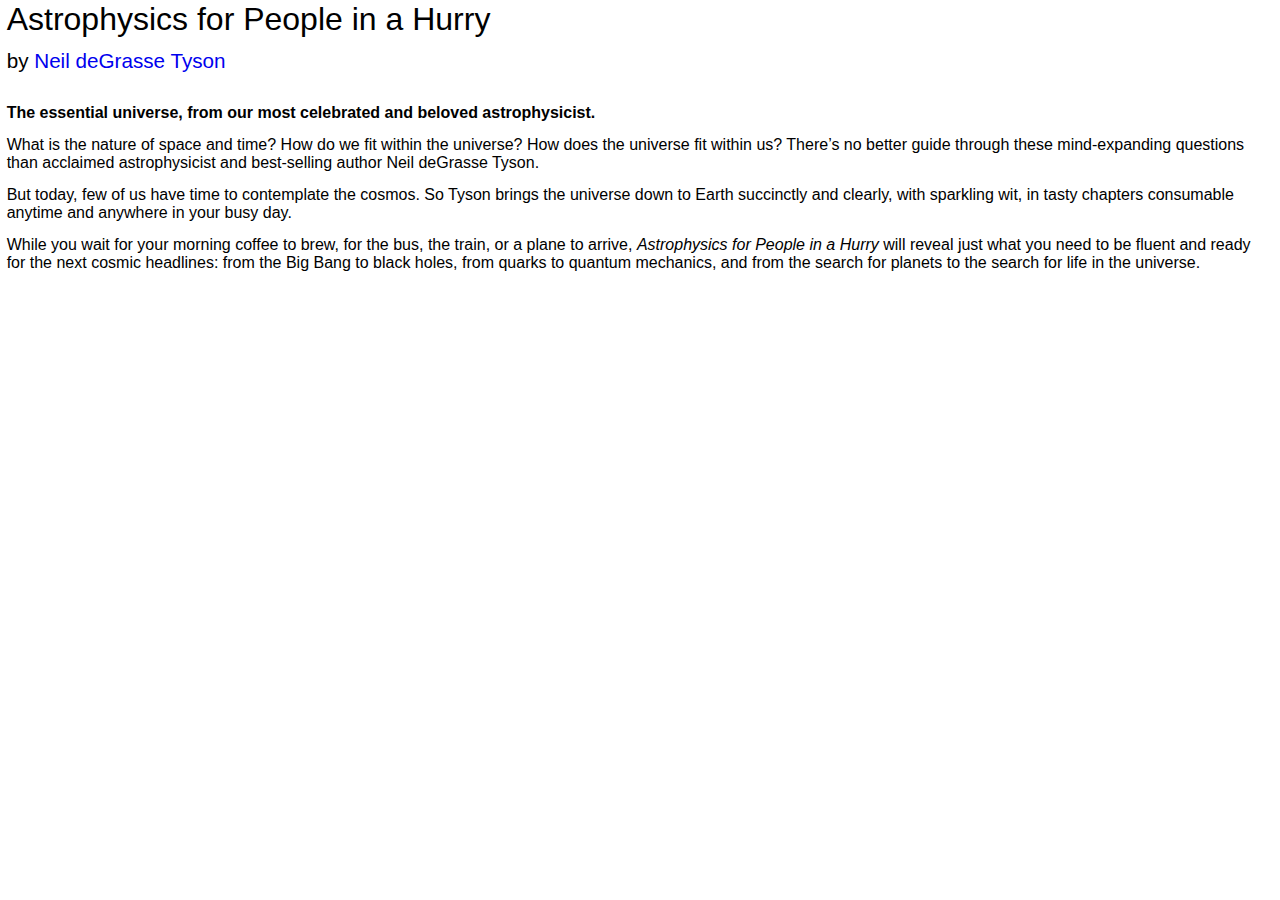
<file: epub/astro/index.html>
<?xml version='1.0' encoding='utf-8'?>
<html xmlns="http://www.w3.org/1999/xhtml" lang="en" xml:lang="en">
  <head>
    <title>Unknown</title>
    <meta http-equiv="Content-Type" content="text/html; charset=utf-8"/>
  <link href="stylesheet.css" rel="stylesheet" type="text/css"/>
<link href="page_styles.css" rel="stylesheet" type="text/css"/>
</head>
  <body class="calibre">
	<p class="block_">Astrophysics for People in a Hurry</p>
	<p class="block_1">by <a href="https://www.amazon.com/Neil-deGrasse-Tyson/e/B00NSCELKC/ref=dp_byline_cont_book_1" class="calibre1">Neil deGrasse Tyson</a></p>
	<p class="block_2"> </p>
	<p class="block_3">The essential universe, from our most celebrated and beloved astrophysicist.</p>
	<p class="block_4">What is the nature of space and time? How do we fit within the universe? How does the universe fit within us? There’s no better guide through these mind-expanding questions than acclaimed astrophysicist and best-selling author Neil deGrasse Tyson.</p>
	<p class="block_4">But today, few of us have time to contemplate the cosmos. So Tyson brings the universe down to Earth succinctly and clearly, with sparkling wit, in tasty chapters consumable anytime and anywhere in your busy day.</p>
	<p class="block_5">While you wait for your morning coffee to brew, for the bus, the train, or a plane to arrive, <i class="calibre2">Astrophysics for People in a Hurry</i> will reveal just what you need to be fluent and ready for the next cosmic headlines: from the Big Bang to black holes, from quarks to quantum mechanics, and from the search for planets to the search for life in the universe.</p>
	<p class="block_6"> </p>
	<p class="block_7"> </p>

</body></html>
</file>
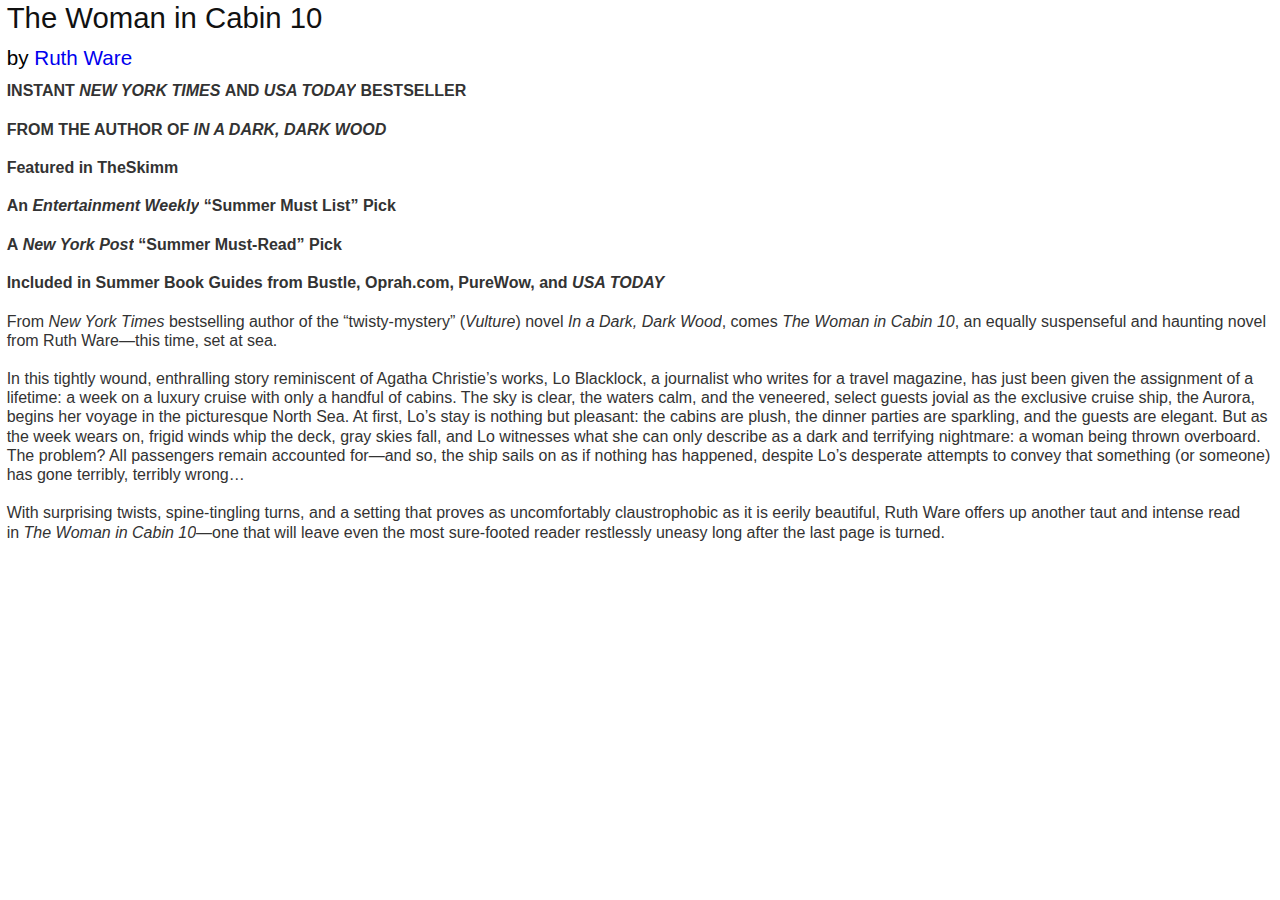
<file: epub/cabin/index.html>
<?xml version='1.0' encoding='utf-8'?>
<html xmlns="http://www.w3.org/1999/xhtml" lang="en" xml:lang="en">
  <head>
    <title>Unknown</title>
    <meta http-equiv="Content-Type" content="text/html; charset=utf-8"/>
  <link href="stylesheet.css" rel="stylesheet" type="text/css"/>
<link href="page_styles.css" rel="stylesheet" type="text/css"/>
</head>
  <body class="calibre">
	<p class="block_">The Woman in Cabin 10</p>
	<p class="block_1">by <a href="https://www.amazon.com/Ruth-Ware/e/B00OA8QDT0/ref=dp_byline_cont_ebooks_1" class="calibre1">Ruth Ware</a></p>
	<p class="block_2"><span class="text_">INSTANT </span><span class="text_1">NEW YORK TIMES </span><span class="text_">AND </span><span class="text_1">USA TODAY</span><span class="text_"> BESTSELLER<br class="calibre2"/><br class="calibre2"/>FROM THE AUTHOR OF </span><span class="text_1">IN A DARK, DARK WOOD</span><span class="text_"><br class="calibre2"/><br class="calibre2"/>Featured in TheSkimm<br class="calibre2"/><br class="calibre2"/>An </span><span class="text_1">Entertainment Weekly</span><span class="text_"> “Summer Must List” Pick<br class="calibre2"/><br class="calibre2"/>A</span><span class="text_1"> New York Post</span><span class="text_"> “Summer Must-Read” Pick<br class="calibre2"/><br class="calibre2"/>Included in Summer Book Guides from Bustle, Oprah.com, PureWow, and</span><span class="text_1"> USA TODAY</span><br class="calibre2"/><br class="calibre2"/><span class="text_2">From </span><span class="text_3">New York Times </span><span class="text_2">bestselling author of the “twisty-mystery” (</span><span class="text_3">Vulture</span><span class="text_2">) novel </span><span class="text_3">In a Dark, Dark Wood</span><span class="text_2">, comes </span><span class="text_3">The Woman in Cabin 10</span><span class="text_2">, an equally suspenseful and haunting novel from Ruth Ware—this time, set at sea.</span><br class="calibre2"/><br class="calibre2"/><span class="text_2">In this tightly wound, enthralling story reminiscent of Agatha Christie’s works, Lo Blacklock, a journalist who writes for a travel magazine, has just been given the assignment of a lifetime: a week on a luxury cruise with only a handful of cabins. The sky is clear, the waters calm, and the veneered, select guests jovial as the exclusive cruise ship, the Aurora, begins her voyage in the picturesque North Sea. At first, Lo’s stay is nothing but pleasant: the cabins are plush, the dinner parties are sparkling, and the guests are elegant. But as the week wears on, frigid winds whip the deck, gray skies fall, and Lo witnesses what she can only describe as a dark and terrifying nightmare: a woman being thrown overboard. The problem? All passengers remain accounted for—and so, the ship sails on as if nothing has happened, despite Lo’s desperate attempts to convey that something (or someone) has gone terribly, terribly wrong…</span><br class="calibre2"/><br class="calibre2"/><span class="text_2">With surprising twists, spine-tingling turns, and a setting that proves as uncomfortably claustrophobic as it is eerily beautiful, Ruth Ware offers up another taut and intense read in</span><span class="text_3"> The Woman in Cabin 10</span><span class="text_2">—one that will leave even the most sure-footed reader restlessly uneasy long after the last page is turned.</span></p>

</body></html>
</file>
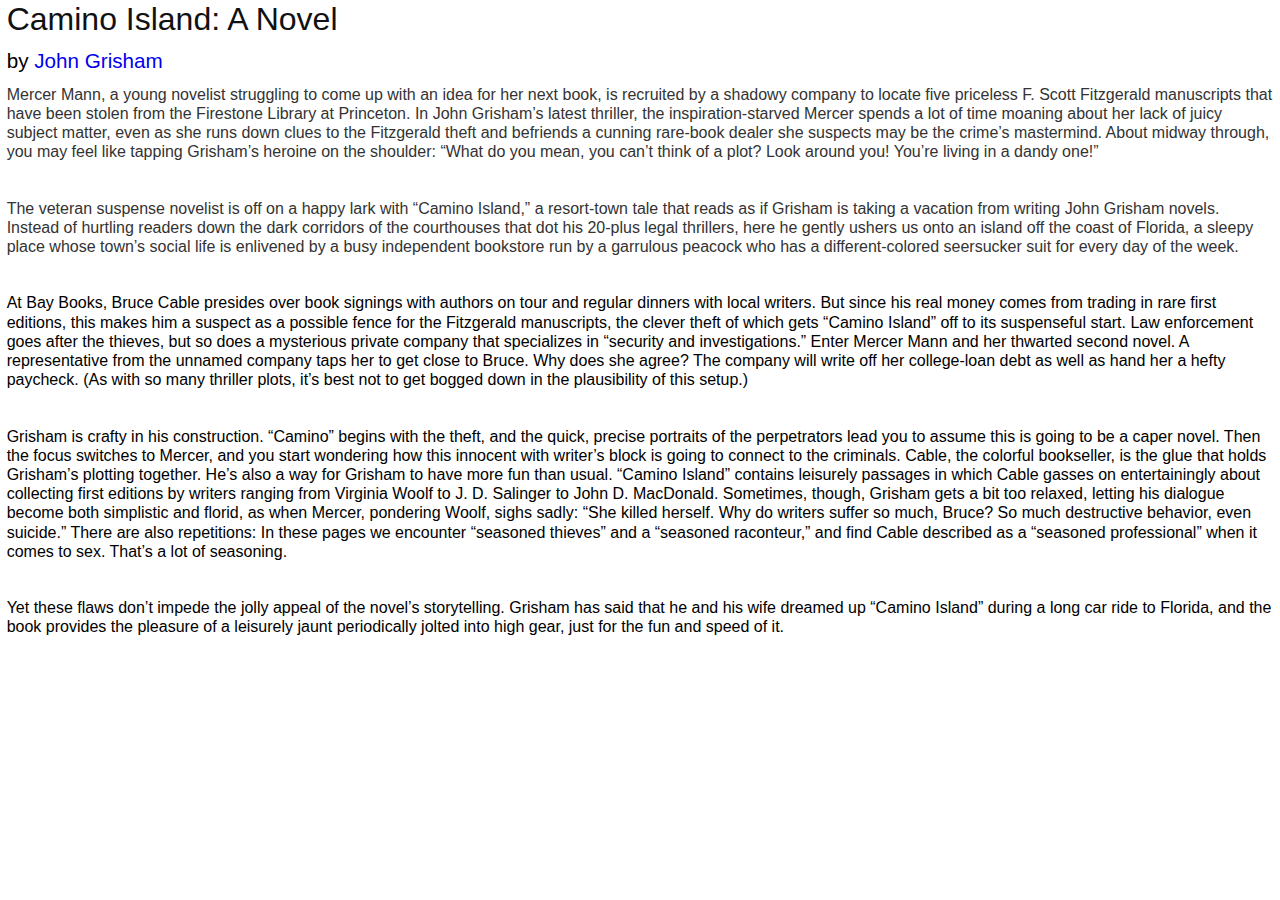
<file: epub/camino/index.html>
<?xml version='1.0' encoding='utf-8'?>
<html xmlns="http://www.w3.org/1999/xhtml" lang="en" xml:lang="en">
  <head>
    <title>Unknown</title>
    <meta http-equiv="Content-Type" content="text/html; charset=utf-8"/>
  <link href="stylesheet.css" rel="stylesheet" type="text/css"/>
<link href="page_styles.css" rel="stylesheet" type="text/css"/>
</head>
  <body class="calibre">
	<p class="block_">Camino Island: A Novel</p>
	<p class="block_1">by <a href="https://www.amazon.com/John-Grisham/e/B000AQ40M8/ref=dp_byline_cont_ebooks_1" class="calibre1">John Grisham</a></p>
	<p class="block_2">Mercer Mann, a young novelist struggling to come up with an idea for her next book, is recruited by a shadowy company to locate five priceless F. Scott Fitzgerald manuscripts that have been stolen from the Firestone Library at Princeton. In John Grisham’s latest thriller, the inspiration-starved Mercer spends a lot of time moaning about her lack of juicy subject matter, even as she runs down clues to the Fitzgerald theft and befriends a cunning rare-book dealer she suspects may be the crime’s mastermind. About midway through, you may feel like tapping Grisham’s heroine on the shoulder: “What do you mean, you can’t think of a plot? Look around you! You’re living in a dandy one!”</p>
	<p class="block_3"> </p>
	<p class="block_2">The veteran suspense novelist is off on a happy lark with “Camino Island,” a resort-town tale that reads as if Grisham is taking a vacation from writing John Grisham novels. Instead of hurtling readers down the dark corridors of the courthouses that dot his 20-plus legal thrillers, here he gently ushers us onto an island off the coast of Florida, a sleepy place whose town’s social life is enlivened by a busy independent bookstore run by a garrulous peacock who has a different-colored seersucker suit for every day of the week.</p>
	<p class="block_4"> </p>
	<p class="block_5">At Bay Books, Bruce Cable presides over book signings with authors on tour and regular dinners with local writers. But since his real money comes from trading in rare first editions, this makes him a suspect as a possible fence for the Fitzgerald manuscripts, the clever theft of which gets “Camino Island” off to its suspenseful start. Law enforcement goes after the thieves, but so does a mysterious private company that specializes in “security and investigations.” Enter Mercer Mann and her thwarted second novel. A representative from the unnamed company taps her to get close to Bruce. Why does she agree? The company will write off her college-loan debt as well as hand her a hefty paycheck. (As with so many thriller plots, it’s best not to get bogged down in the plausibility of this setup.)</p>
	<p class="block_4"> </p>
	<p class="block_5">Grisham is crafty in his construction. “Camino” begins with the theft, and the quick, precise portraits of the perpetrators lead you to assume this is going to be a caper novel. Then the focus switches to Mercer, and you start wondering how this innocent with writer’s block is going to connect to the criminals. Cable, the colorful bookseller, is the glue that holds Grisham’s plotting together. He’s also a way for Grisham to have more fun than usual. “Camino Island” contains leisurely passages in which Cable gasses on entertainingly about collecting first editions by writers ranging from Virginia Woolf to J. D. Salinger to John D. MacDonald. Sometimes, though, Grisham gets a bit too relaxed, letting his dialogue become both simplistic and florid, as when Mercer, pondering Woolf, sighs sadly: “She killed herself. Why do writers suffer so much, Bruce? So much destructive behavior, even suicide.” There are also repetitions: In these pages we encounter “seasoned thieves” and a “seasoned raconteur,” and find Cable described as a “seasoned professional” when it comes to sex. That’s a lot of seasoning.</p>
	<p class="block_4"> </p>
	<p class="block_5">Yet these flaws don’t impede the jolly appeal of the novel’s storytelling. Grisham has said that he and his wife dreamed up “Camino Island” during a long car ride to Florida, and the book provides the pleasure of a leisurely jaunt periodically jolted into high gear, just for the fun and speed of it.</p>
	<p class="block_4"> </p>

</body></html>
</file>
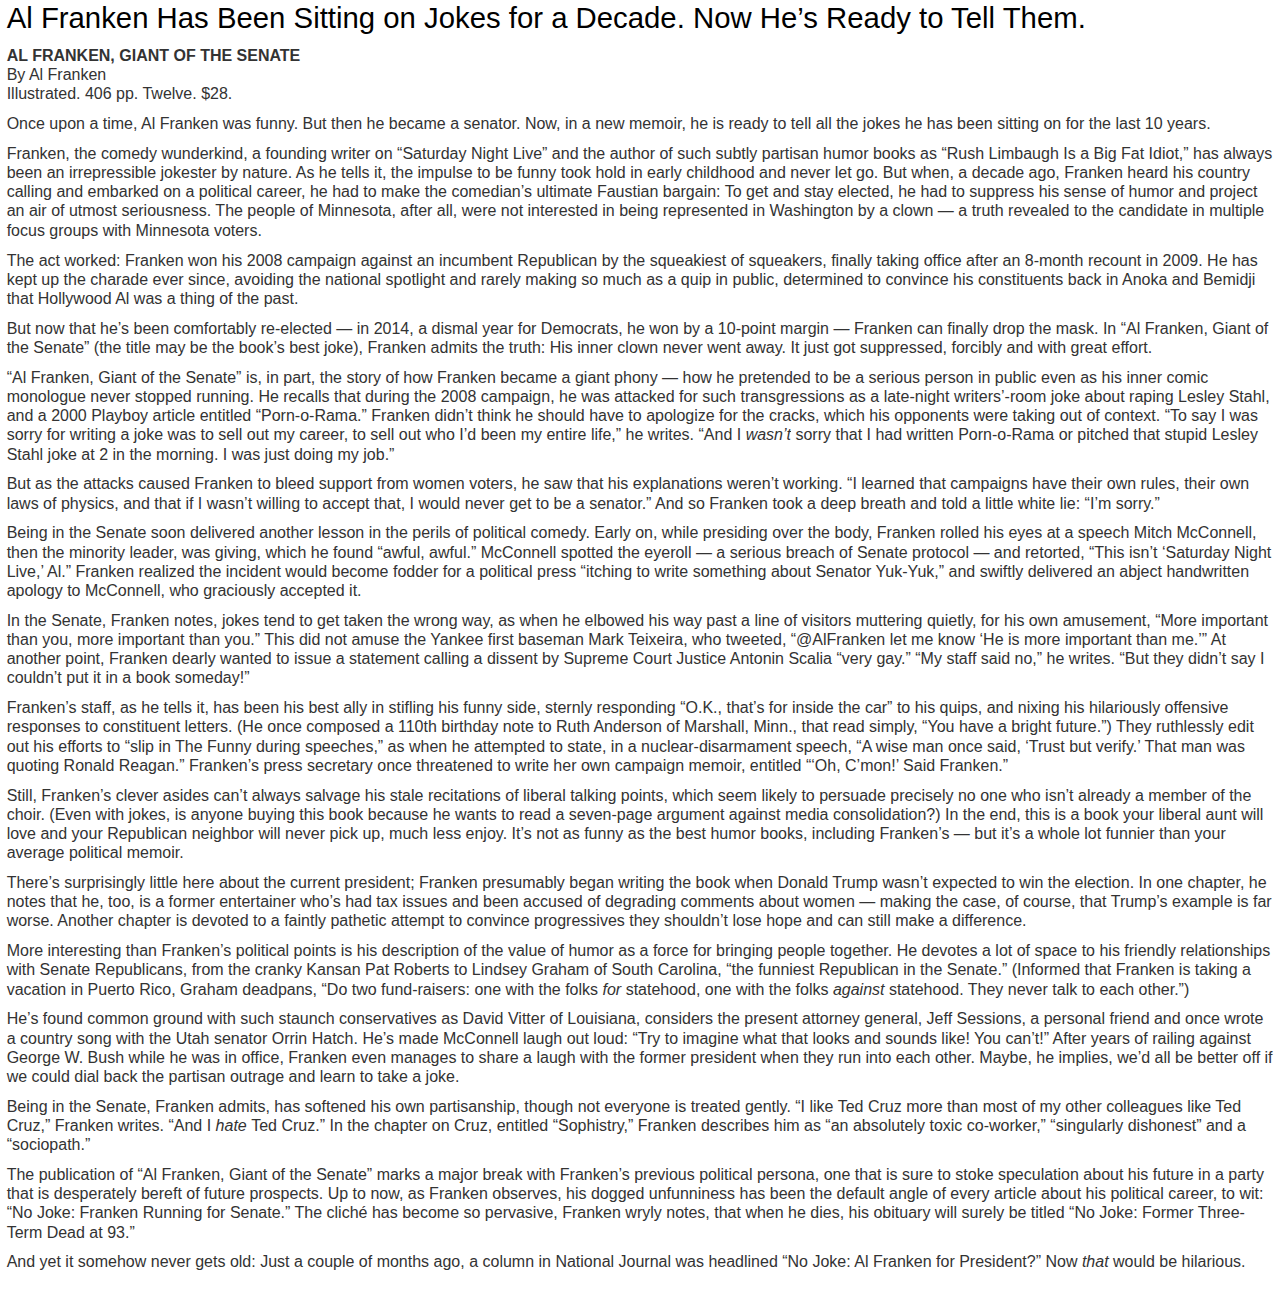
<file: epub/franken/index.html>
<?xml version='1.0' encoding='utf-8'?>
<html xmlns="http://www.w3.org/1999/xhtml" lang="en" xml:lang="en">
  <head>
    <title>Unknown</title>
    <meta http-equiv="Content-Type" content="text/html; charset=utf-8"/>
  <link href="stylesheet.css" rel="stylesheet" type="text/css"/>
<link href="page_styles.css" rel="stylesheet" type="text/css"/>
</head>
  <body class="calibre">
	<p class="block_">Al Franken Has Been Sitting on Jokes for a Decade. Now He’s Ready to Tell Them.</p>
	<p class="block_1"><b class="calibre1">AL FRANKEN, GIANT OF THE SENATE</b> <br class="calibre2"/>By Al Franken <br class="calibre2"/>Illustrated. 406 pp. Twelve. $28.</p>
	<p class="block_1">Once upon a time, Al Franken was funny. But then he became a senator. Now, in a new memoir, he is ready to tell all the jokes he has been sitting on for the last 10 years.</p>
	<p class="block_1">Franken, the comedy wunderkind, a founding writer on “Saturday Night Live” and the author of such subtly partisan humor books as “Rush Limbaugh Is a Big Fat Idiot,” has always been an irrepressible jokester by nature. As he tells it, the impulse to be funny took hold in early childhood and never let go. But when, a decade ago, Franken heard his country calling and embarked on a political career, he had to make the comedian’s ultimate Faustian bargain: To get and stay elected, he had to suppress his sense of humor and project an air of utmost seriousness. The people of Minnesota, after all, were not interested in being represented in Washington by a clown — a truth revealed to the candidate in multiple focus groups with Minnesota voters.</p>
	<p class="block_1">The act worked: Franken won his 2008 campaign against an incumbent Republican by the squeakiest of squeakers, finally taking office after an 8-month recount in 2009. He has kept up the charade ever since, avoiding the national spotlight and rarely making so much as a quip in public, determined to convince his constituents back in Anoka and Bemidji that Hollywood Al was a thing of the past.</p>
	<p class="block_1">But now that he’s been comfortably re-elected — in 2014, a dismal year for Democrats, he won by a 10-point margin — Franken can finally drop the mask. In “Al Franken, Giant of the Senate” (the title may be the book’s best joke), Franken admits the truth: His inner clown never went away. It just got suppressed, forcibly and with great effort.</p>
	<p class="block_2"><span class="text_">“Al Franken, Giant of the Senate” is, in part, the story of how Franken became a giant phony — how he pretended to be a serious person in public even as his inner comic monologue never stopped running. He recalls that during the 2008 campaign, he was attacked for such transgressions as a late-night writers’-room joke about raping Lesley Stahl, and a 2000 Playboy article entitled “Porn-o-Rama.” Franken didn’t think he should have to apologize for the cracks, which his opponents were taking out of context. “To say I was sorry for writing a joke was to sell out my career, to sell out who I’d been my entire life,” he writes. “And I </span><span class="text_1">wasn’t</span><span class="text_"> sorry that I had written Porn-o-Rama or pitched that stupid Lesley Stahl joke at 2 in the morning. I was just doing my job.”</span></p>
	<p class="block_1">But as the attacks caused Franken to bleed support from women voters, he saw that his explanations weren’t working. “I learned that campaigns have their own rules, their own laws of physics, and that if I wasn’t willing to accept that, I would never get to be a senator.” And so Franken took a deep breath and told a little white lie: “I’m sorry.”</p>
	<p class="block_1">Being in the Senate soon delivered another lesson in the perils of political comedy. Early on, while presiding over the body, Franken rolled his eyes at a speech Mitch McConnell, then the minority leader, was giving, which he found “awful, awful.” McConnell spotted the eyeroll — a serious breach of Senate protocol — and retorted, “This isn’t ‘Saturday Night Live,’ Al.” Franken realized the incident would become fodder for a political press “itching to write something about Senator Yuk-Yuk,” and swiftly delivered an abject handwritten apology to McConnell, who graciously accepted it.</p>
	<p class="block_1">In the Senate, Franken notes, jokes tend to get taken the wrong way, as when he elbowed his way past a line of visitors muttering quietly, for his own amusement, “More important than you, more important than you.” This did not amuse the Yankee first baseman Mark Teixeira, who tweeted, “@AlFranken let me know ‘He is more important than me.’” At another point, Franken dearly wanted to issue a statement calling a dissent by Supreme Court Justice Antonin Scalia “very gay.” “My staff said no,” he writes. “But they didn’t say I couldn’t put it in a book someday!”</p>
	<p class="block_1">Franken’s staff, as he tells it, has been his best ally in stifling his funny side, sternly responding “O.K., that’s for inside the car” to his quips, and nixing his hilariously offensive responses to constituent letters. (He once composed a 110th birthday note to Ruth Anderson of Marshall, Minn., that read simply, “You have a bright future.”) They ruthlessly edit out his efforts to “slip in The Funny during speeches,” as when he attempted to state, in a nuclear-disarmament speech, “A wise man once said, ‘Trust but verify.’ That man was quoting Ronald Reagan.” Franken’s press secretary once threatened to write her own campaign memoir, entitled “‘Oh, C’mon!’ Said Franken.”</p>
	<p class="block_1">Still, Franken’s clever asides can’t always salvage his stale recitations of liberal talking points, which seem likely to persuade precisely no one who isn’t already a member of the choir. (Even with jokes, is anyone buying this book because he wants to read a seven-page argument against media consolidation?) In the end, this is a book your liberal aunt will love and your Republican neighbor will never pick up, much less enjoy. It’s not as funny as the best humor books, including Franken’s — but it’s a whole lot funnier than your average political memoir.</p>
	<p class="block_1">There’s surprisingly little here about the current president; Franken presumably began writing the book when Donald Trump wasn’t expected to win the election. In one chapter, he notes that he, too, is a former entertainer who’s had tax issues and been accused of degrading comments about women — making the case, of course, that Trump’s example is far worse. Another chapter is devoted to a faintly pathetic attempt to convince progressives they shouldn’t lose hope and can still make a difference.</p>
	<p class="block_1">More interesting than Franken’s political points is his description of the value of humor as a force for bringing people together. He devotes a lot of space to his friendly relationships with Senate Republicans, from the cranky Kansan Pat Roberts to Lindsey Graham of South Carolina, “the funniest Republican in the Senate.” (Informed that Franken is taking a vacation in Puerto Rico, Graham deadpans, “Do two fund-raisers: one with the folks <i class="calibre3">for</i> statehood, one with the folks <i class="calibre3">against</i> statehood. They never talk to each other.”)</p>
	<p class="block_1">He’s found common ground with such staunch conservatives as David Vitter of Louisiana, considers the present attorney general, Jeff Sessions, a personal friend and once wrote a country song with the Utah senator Orrin Hatch. He’s made McConnell laugh out loud: “Try to imagine what that looks and sounds like! You can’t!” After years of railing against George W. Bush while he was in office, Franken even manages to share a laugh with the former president when they run into each other. Maybe, he implies, we’d all be better off if we could dial back the partisan outrage and learn to take a joke.</p>
	<p class="block_1">Being in the Senate, Franken admits, has softened his own partisanship, though not everyone is treated gently. “I like Ted Cruz more than most of my other colleagues like Ted Cruz,” Franken writes. “And I <i class="calibre3">hate</i> Ted Cruz.” In the chapter on Cruz, entitled “Sophistry,” Franken describes him as “an absolutely toxic co-worker,” “singularly dishonest” and a “sociopath.”</p>
	<p class="block_1">The publication of “Al Franken, Giant of the Senate” marks a major break with Franken’s previous political persona, one that is sure to stoke speculation about his future in a party that is desperately bereft of future prospects. Up to now, as Franken observes, his dogged unfunniness has been the default angle of every article about his political career, to wit: “No Joke: Franken Running for Senate.” The cliché has become so pervasive, Franken wryly notes, that when he dies, his obituary will surely be titled “No Joke: Former Three-Term Dead at 93.”</p>
	<p class="block_1">And yet it somehow never gets old: Just a couple of months ago, a column in National Journal was headlined “No Joke: Al Franken for President?” Now <i class="calibre3">that</i> would be hilarious.</p>
	<p class="block_3"> </p>

</body></html>
</file>
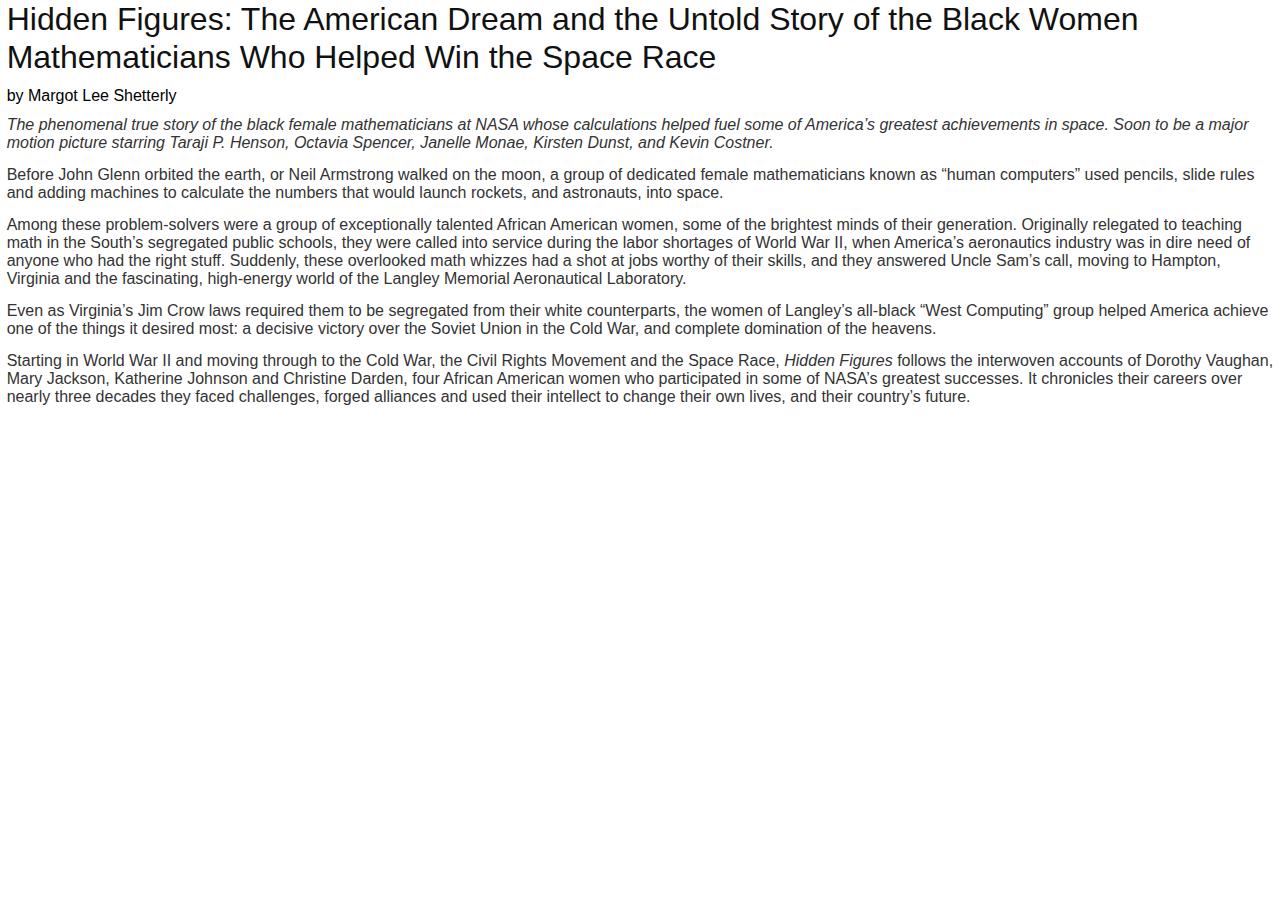
<file: epub/hidden/index.html>
<?xml version='1.0' encoding='utf-8'?>
<html xmlns="http://www.w3.org/1999/xhtml" lang="en" xml:lang="en">
  <head>
    <title>Unknown</title>
    <meta http-equiv="Content-Type" content="text/html; charset=utf-8"/>
  <link href="stylesheet.css" rel="stylesheet" type="text/css"/>
<link href="page_styles.css" rel="stylesheet" type="text/css"/>
</head>
  <body class="calibre">
	<p class="block_">Hidden Figures: The American Dream and the Untold Story of the Black Women Mathematicians Who Helped Win the Space Race</p>
	<p class="block_1"><span class="text_">by </span><a href="https://www.amazon.com/Margot-Lee-Shetterly/e/B01HCKSRNC/ref=dp_byline_cont_ebooks_1" class="calibre1"><span class="text_1">Margot Lee Shetterly</span></a></p>
	<p class="block_2">The phenomenal true story of the black female mathematicians at NASA whose calculations helped fuel some of America’s greatest achievements in space. Soon to be a major motion picture starring Taraji P. Henson, Octavia Spencer, Janelle Monae, Kirsten Dunst, and Kevin Costner.</p>
	<p class="block_3">Before John Glenn orbited the earth, or Neil Armstrong walked on the moon, a group of dedicated female mathematicians known as “human computers” used pencils, slide rules and adding machines to calculate the numbers that would launch rockets, and astronauts, into space.</p>
	<p class="block_3">Among these problem-solvers were a group of exceptionally talented African American women, some of the brightest minds of their generation. Originally relegated to teaching math in the South’s segregated public schools, they were called into service during the labor shortages of World War II, when America’s aeronautics industry was in dire need of anyone who had the right stuff. Suddenly, these overlooked math whizzes had a shot at jobs worthy of their skills, and they answered Uncle Sam’s call, moving to Hampton, Virginia and the fascinating, high-energy world of the Langley Memorial Aeronautical Laboratory.</p>
	<p class="block_3">Even as Virginia’s Jim Crow laws required them to be segregated from their white counterparts, the women of Langley’s all-black “West Computing” group helped America achieve one of the things it desired most: a decisive victory over the Soviet Union in the Cold War, and complete domination of the heavens.</p>
	<p class="block_3">Starting in World War II and moving through to the Cold War, the Civil Rights Movement and the Space Race, <i class="calibre2">Hidden Figures</i> follows the interwoven accounts of Dorothy Vaughan, Mary Jackson, Katherine Johnson and Christine Darden, four African American women who participated in some of NASA’s greatest successes. It chronicles their careers over nearly three decades they faced challenges, forged alliances and used their intellect to change their own lives, and their country’s future.</p>
	<p class="block_4"> </p>
	<p class="block_5"> </p>

</body></html>
</file>
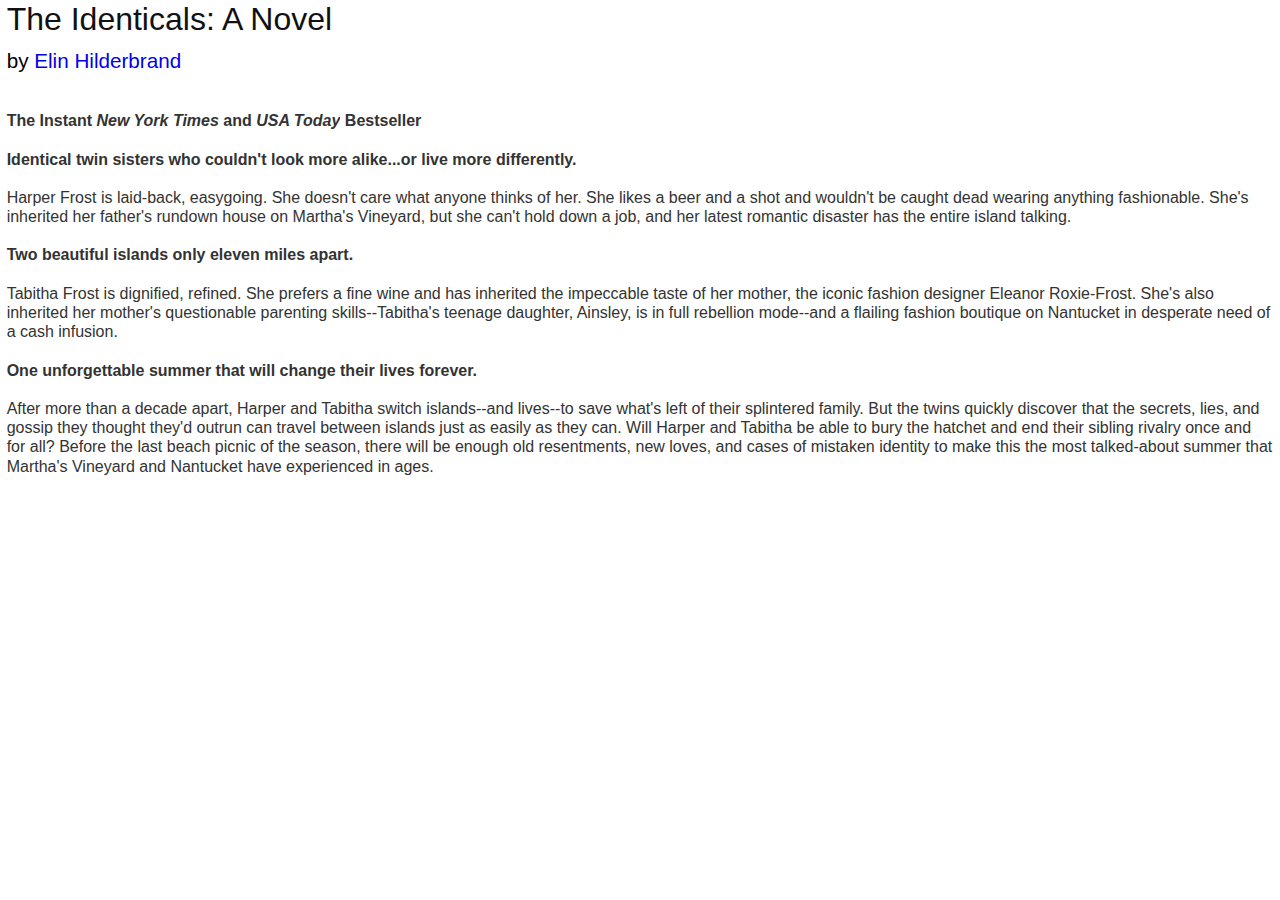
<file: epub/identical/index.html>
<?xml version='1.0' encoding='utf-8'?>
<html xmlns="http://www.w3.org/1999/xhtml" lang="en" xml:lang="en">
  <head>
    <title>Unknown</title>
    <meta http-equiv="Content-Type" content="text/html; charset=utf-8"/>
  <link href="stylesheet.css" rel="stylesheet" type="text/css"/>
<link href="page_styles.css" rel="stylesheet" type="text/css"/>
</head>
  <body class="calibre">
	<p class="block_">The Identicals: A Novel</p>
	<p class="block_1">by <a href="https://www.amazon.com/Elin-Hilderbrand/e/B001IGQLTO/ref=dp_byline_cont_ebooks_1" class="calibre1">Elin Hilderbrand</a></p>
	<p class="block_2"> </p>
	<p class="block_3"><span class="text_">The Instant </span><span class="text_1">New York Times</span><span class="text_"> and </span><span class="text_1">USA Today</span><span class="text_"> Bestseller</span><br class="calibre2"/><br class="calibre2"/><span class="text_">Identical twin sisters who couldn't look more alike...or live more differently.<br class="calibre2"/><br class="calibre2"/></span><span class="text_2">Harper Frost is laid-back, easygoing. She doesn't care what anyone thinks of her. She likes a beer and a shot and wouldn't be caught dead wearing anything fashionable. She's inherited her father's rundown house on Martha's Vineyard, but she can't hold down a job, and her latest romantic disaster has the entire island talking. </span><span class="text_"><br class="calibre2"/><br class="calibre2"/>Two beautiful islands only eleven miles apart.<br class="calibre2"/><br class="calibre2"/></span><span class="text_2">Tabitha Frost is dignified, refined. She prefers a fine wine and has inherited the impeccable taste of her mother, the iconic fashion designer Eleanor Roxie-Frost. She's also inherited her mother's questionable parenting skills--Tabitha's teenage daughter, Ainsley, is in full rebellion mode--and a flailing fashion boutique on Nantucket in desperate need of a cash infusion. </span><span class="text_"><br class="calibre2"/><br class="calibre2"/>One unforgettable summer that will change their lives forever.<br class="calibre2"/></span><br class="calibre2"/><span class="text_2">After more than a decade apart, Harper and Tabitha switch islands--and lives--to save what's left of their splintered family. But the twins quickly discover that the secrets, lies, and gossip they thought they'd outrun can travel between islands just as easily as they can. Will Harper and Tabitha be able to bury the hatchet and end their sibling rivalry once and for all? Before the last beach picnic of the season, there will be enough old resentments, new loves, and cases of mistaken identity to make this the most talked-about summer that Martha's Vineyard and Nantucket have experienced in ages.</span></p>
	<p class="block_2"> </p>

</body></html>
</file>
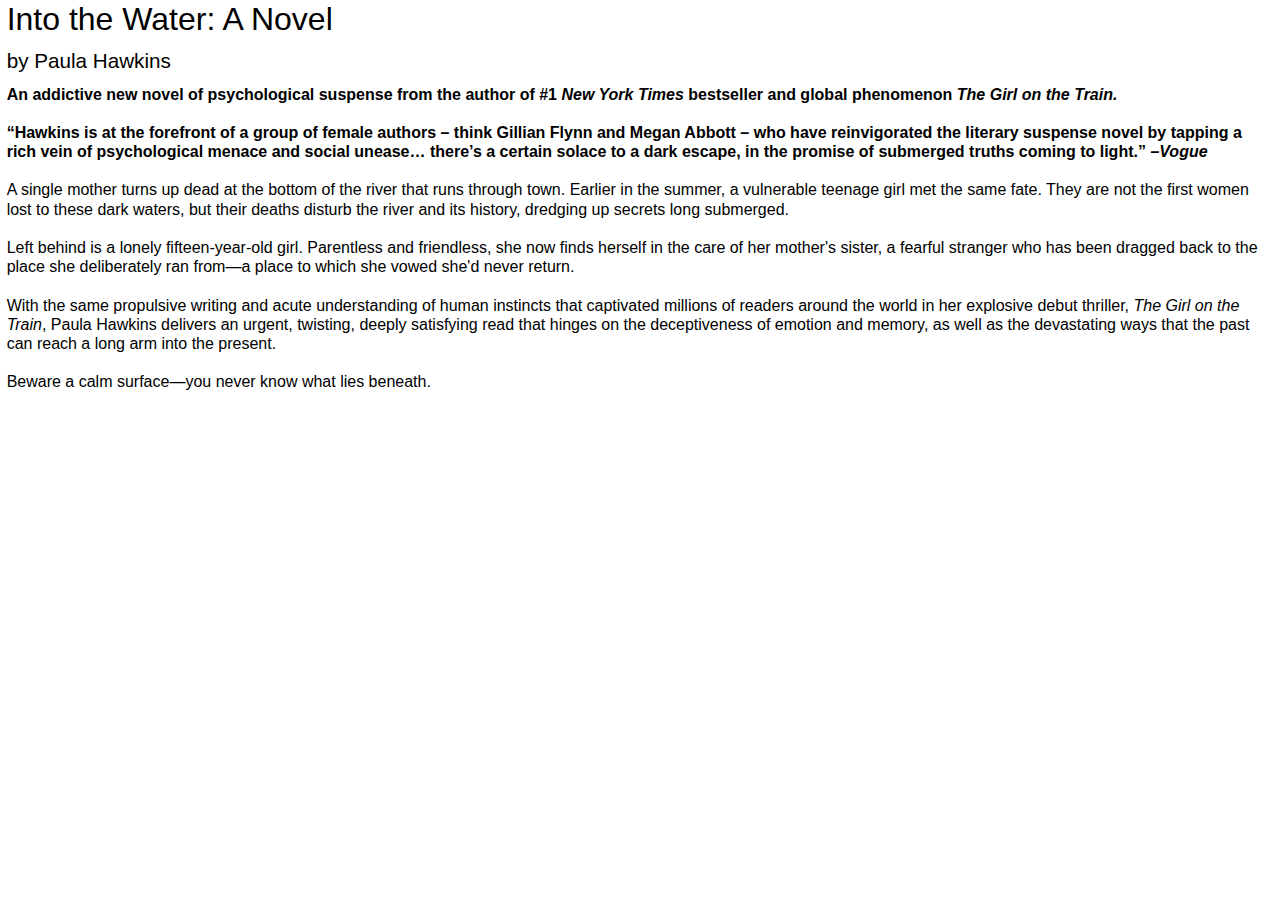
<file: epub/intowater/index.html>
<?xml version='1.0' encoding='utf-8'?>
<html xmlns="http://www.w3.org/1999/xhtml" lang="en" xml:lang="en">
  <head>
    <title>Unknown</title>
    <meta http-equiv="Content-Type" content="text/html; charset=utf-8"/>
  <link href="stylesheet.css" rel="stylesheet" type="text/css"/>
<link href="page_styles.css" rel="stylesheet" type="text/css"/>
</head>
  <body class="calibre">
	<p class="block_">Into the Water: A Novel</p>
	<p class="block_1"><span class="text_">by </span><a href="https://www.amazon.com/Paula-Hawkins/e/B0034Q4SHS/ref=dp_byline_cont_ebooks_1" class="text_1">Paula Hawkins</a><span class="text_"> </span></p>
	<p class="block_2"><span class="text_2">An addictive new novel of psychological suspense from the author of #1 </span><span class="text_3">New York Times</span><span class="text_2"> bestseller and global phenomenon </span><span class="text_3">The Girl on the Train.</span><span class="text_2"><br class="calibre1"/><br class="calibre1"/>“Hawkins is at the forefront of a group of female authors – think Gillian Flynn and Megan Abbott – who have reinvigorated the literary suspense novel by tapping a rich vein of psychological menace and social unease… there’s a certain solace to a dark escape, in the promise of submerged truths coming to light.” </span><span class="text_3">–Vogue</span><span class="text_2"><br class="calibre1"/></span><br class="calibre1"/><span class="text_">A single mother turns up dead at the bottom of the river that runs through town. Earlier in the summer, a vulnerable teenage girl met the same fate. They are not the first women lost to these dark waters, but their deaths disturb the river and its history, dredging up secrets long submerged.</span><br class="calibre1"/><span class="text_"> </span><br class="calibre1"/><span class="text_">Left behind is a lonely fifteen-year-old girl. Parentless and friendless, she now finds herself in the care of her mother's sister, a fearful stranger who has been dragged back to the place she deliberately ran from—a place to which she vowed she'd never return.</span><br class="calibre1"/><span class="text_"> </span><br class="calibre1"/><span class="text_">With the same propulsive writing and acute understanding of human instincts that captivated millions of readers around the world in her explosive debut thriller, </span><span class="text_4">The Girl on the Train</span><span class="text_">, Paula Hawkins delivers an urgent, twisting, deeply satisfying read that hinges on the deceptiveness of emotion and memory, as well as the devastating ways that the past can reach a long arm into the present.</span><br class="calibre1"/><span class="text_"> </span><br class="calibre1"/><span class="text_">Beware a calm surface—you never know what lies beneath.</span></p>

</body></html>
</file>
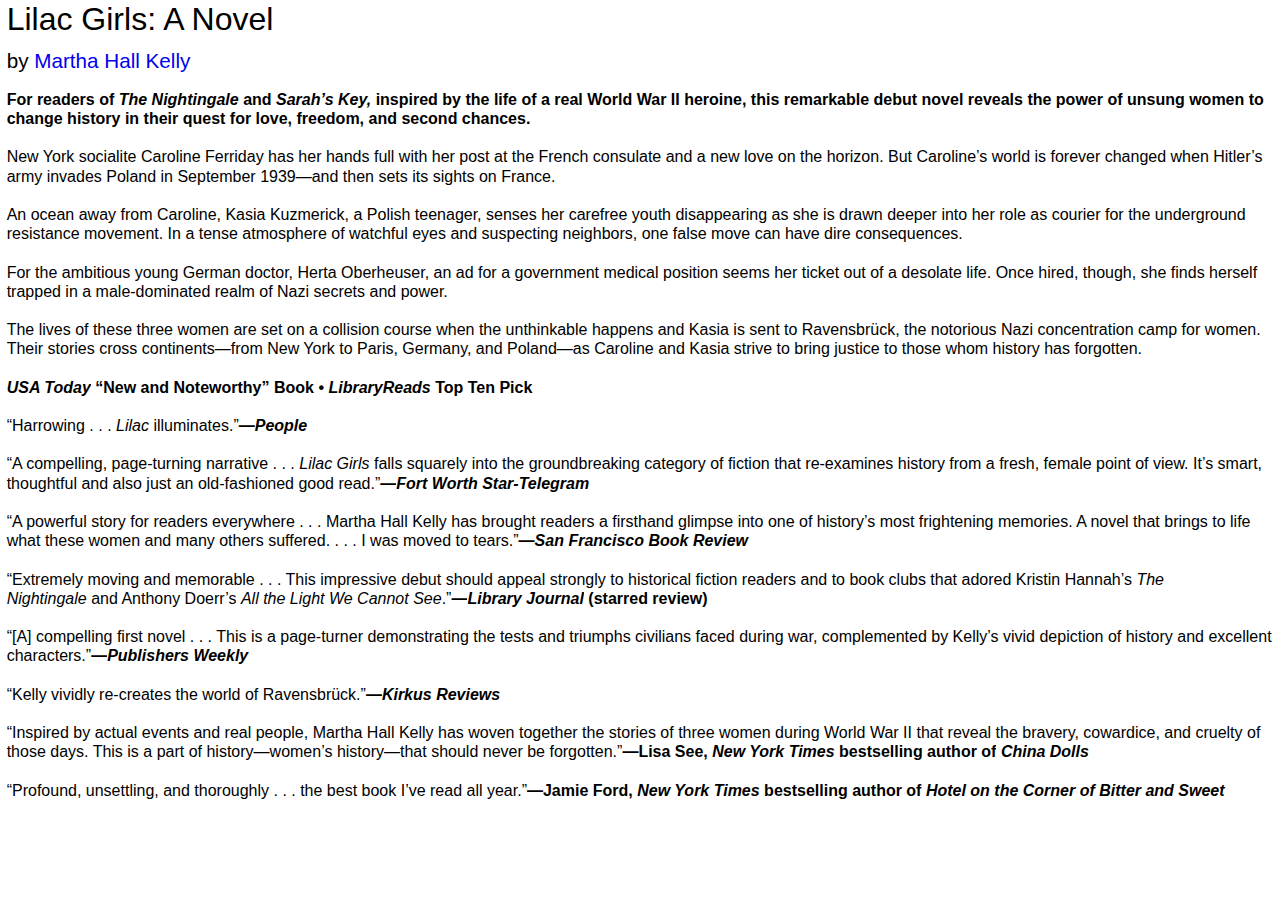
<file: epub/lilac/index.html>
<?xml version='1.0' encoding='utf-8'?>
<html xmlns="http://www.w3.org/1999/xhtml" lang="en" xml:lang="en">
  <head>
    <title>Unknown</title>
    <meta http-equiv="Content-Type" content="text/html; charset=utf-8"/>
  <link href="stylesheet.css" rel="stylesheet" type="text/css"/>
<link href="page_styles.css" rel="stylesheet" type="text/css"/>
</head>
  <body class="calibre">
	<p class="block_">Lilac Girls: A Novel</p>
	<p class="block_1">by <a href="https://www.amazon.com/Martha-Hall-Kelly/e/B011JCDCL6/ref=dp_byline_cont_book_1" class="calibre1">Martha Hall Kelly</a></p>
	<p class="block_2"> </p>
	<p class="block_3"><span class="text_">For readers of </span><span class="text_1">The Nightingale</span><span class="text_"> and </span><span class="text_1">Sarah’s Key,</span><span class="text_"> inspired by the life of a real World War II heroine, this remarkable debut novel reveals the power of unsung women to change history in their quest for love, freedom, and second chances.</span><br class="calibre2"/><br class="calibre2"/><span class="text_2">New York socialite Caroline Ferriday has her hands full with her post at the French consulate and a new love on the horizon. But Caroline’s world is forever changed when Hitler’s army invades Poland in September 1939—and then sets its sights on France.</span><br class="calibre2"/><br class="calibre2"/><span class="text_2">An ocean away from Caroline, Kasia Kuzmerick, a Polish teenager, senses her carefree youth disappearing as she is drawn deeper into her role as courier for the underground resistance movement. In a tense atmosphere of watchful eyes and suspecting neighbors, one false move can have dire consequences.</span><br class="calibre2"/><br class="calibre2"/><span class="text_2">For the ambitious young German doctor, Herta Oberheuser, an ad for a government medical position seems her ticket out of a desolate life. Once hired, though, she finds herself trapped in a male-dominated realm of Nazi secrets and power.</span><br class="calibre2"/><br class="calibre2"/><span class="text_2">The lives of these three women are set on a collision course when the unthinkable happens and Kasia is sent to Ravensbrück, the notorious Nazi concentration camp for women. Their stories cross continents—from New York to Paris, Germany, and Poland—as Caroline and Kasia strive to bring justice to those whom history has forgotten.</span><br class="calibre2"/><br class="calibre2"/><span class="text_1">USA Today</span><span class="text_"> “New and Noteworthy” Book • </span><span class="text_1">LibraryReads</span><span class="text_"> Top Ten Pick</span><br class="calibre2"/><br class="calibre2"/><span class="text_2">“Harrowing . . . </span><span class="text_3">Lilac </span><span class="text_2">illuminates.”</span><span class="text_">—</span><span class="text_1">People</span><br class="calibre2"/><br class="calibre2"/><span class="text_2">“A compelling, page-turning narrative . . . </span><span class="text_3">Lilac Girls</span><span class="text_2"> falls squarely into the groundbreaking category of fiction that re-examines history from a fresh, female point of view. It’s smart, thoughtful and also just an old-fashioned good read.”</span><span class="text_">—</span><span class="text_1">Fort Worth Star-Telegram</span><br class="calibre2"/><br class="calibre2"/><span class="text_2">“A powerful story for readers everywhere . . . Martha Hall Kelly has brought readers a firsthand glimpse into one of history’s most frightening memories. A novel that brings to life what these women and many others suffered. . . . I was moved to tears.”</span><span class="text_">—</span><span class="text_1">San Francisco Book Review</span><br class="calibre2"/><br class="calibre2"/><span class="text_2">“Extremely moving and memorable . . . This impressive debut should appeal strongly to historical fiction readers and to book clubs that adored Kristin Hannah’s </span><span class="text_3">The Nightingale</span><span class="text_2"> and Anthony Doerr’s</span><span class="text_3"> All the Light We Cannot See</span><span class="text_2">.”</span><span class="text_">—</span><span class="text_1">Library Journal</span><span class="text_"> (starred review)</span><br class="calibre2"/><br class="calibre2"/><span class="text_2">“[A] compelling first novel . . . This is a page-turner demonstrating the tests and triumphs civilians faced during war, complemented by Kelly’s vivid depiction of history and excellent characters.”</span><span class="text_">—</span><span class="text_1">Publishers Weekly</span><br class="calibre2"/><br class="calibre2"/><span class="text_2">“Kelly vividly re-creates the world of Ravensbrück.”</span><span class="text_">—</span><span class="text_1">Kirkus Reviews<br class="calibre2"/></span><br class="calibre2"/><span class="text_2">“Inspired by actual events and real people, Martha Hall Kelly has woven together the stories of three women during World War II that reveal the bravery, cowardice, and cruelty of those days. This is a part of history—women’s history—that should never be forgotten.”</span><span class="text_">—Lisa See, </span><span class="text_1">New York Times</span><span class="text_"> bestselling author of</span><span class="text_1"> China Dolls</span><br class="calibre2"/><br class="calibre2"/><span class="text_2">“Profound, unsettling, and thoroughly . . . the best book I’ve read all year.”</span><span class="text_">—Jamie Ford,</span><span class="text_1"> New York Times</span><span class="text_"> bestselling author of </span><span class="text_1">Hotel on the Corner of Bitter and Sweet</span></p>
	<p class="block_4"> </p>
	<p class="block_4"> </p>

</body></html>
</file>
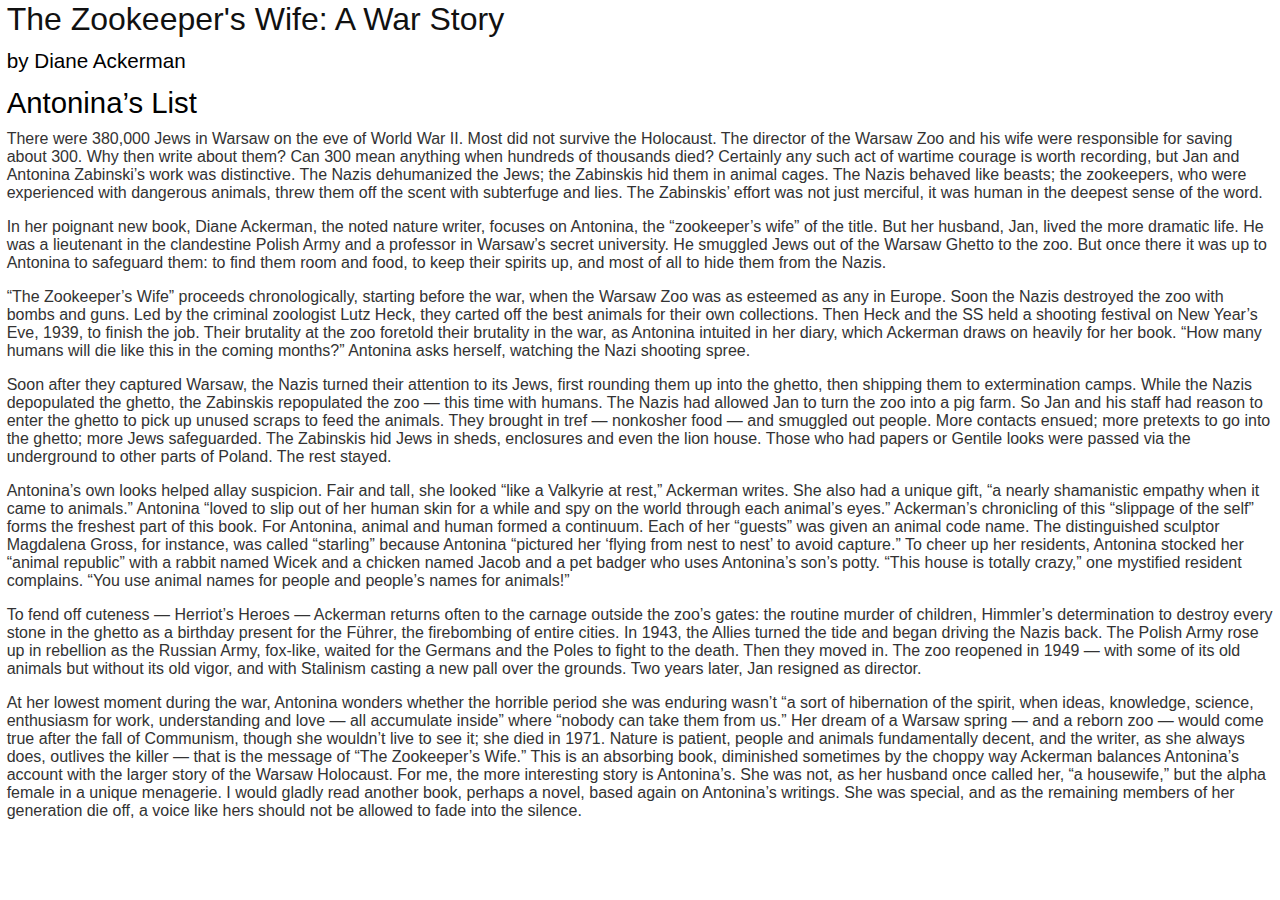
<file: epub/zookeeper/index.html>
<?xml version='1.0' encoding='utf-8'?>
<html xmlns="http://www.w3.org/1999/xhtml" lang="en" xml:lang="en">
  <head>
    <title>Unknown</title>
    <meta http-equiv="Content-Type" content="text/html; charset=utf-8"/>
  <link href="stylesheet.css" rel="stylesheet" type="text/css"/>
<link href="page_styles.css" rel="stylesheet" type="text/css"/>
</head>
  <body class="calibre">
	<h1 class="block_" id="toc_id_1">The Zookeeper's Wife: A War Story</h1>
	<p class="block_1">by <a class="text_" href="https://www.amazon.com/Diane-Ackerman/e/B000APJ9PW/ref=dp_byline_cont_book_1">Diane Ackerman</a></p>
	<p class="block_2">Antonina’s List</p>
	<p class="block_3">There were 380,000 Jews in Warsaw on the eve of World War II. Most did not survive the Holocaust. The director of the Warsaw Zoo and his wife were responsible for saving about 300. Why then write about them? Can 300 mean anything when hundreds of thousands died? Certainly any such act of wartime courage is worth recording, but Jan and Antonina Zabinski’s work was distinctive. The Nazis dehumanized the Jews; the Zabinskis hid them in animal cages. The Nazis behaved like beasts; the zookeepers, who were experienced with dangerous animals, threw them off the scent with subterfuge and lies. The Zabinskis’ effort was not just merciful, it was human in the deepest sense of the word.</p>
	<p class="block_3">In her poignant new book, Diane Ackerman, the noted nature writer, focuses on Antonina, the “zookeeper’s wife” of the title. But her husband, Jan, lived the more dramatic life. He was a lieutenant in the clandestine Polish Army and a professor in Warsaw’s secret university. He smuggled Jews out of the Warsaw Ghetto to the zoo. But once there it was up to Antonina to safeguard them: to find them room and food, to keep their spirits up, and most of all to hide them from the Nazis.</p>
	<p class="block_3">“The Zookeeper’s Wife” proceeds chronologically, starting before the war, when the Warsaw Zoo was as esteemed as any in Europe. Soon the Nazis destroyed the zoo with bombs and guns. Led by the criminal zoologist Lutz Heck, they carted off the best animals for their own collections. Then Heck and the SS held a shooting festival on New Year’s Eve, 1939, to finish the job. Their brutality at the zoo foretold their brutality in the war, as Antonina intuited in her diary, which Ackerman draws on heavily for her book. “How many humans will die like this in the coming months?” Antonina asks herself, watching the Nazi shooting spree.</p>
	<p class="block_3">Soon after they captured Warsaw, the Nazis turned their attention to its Jews, first rounding them up into the ghetto, then shipping them to extermination camps. While the Nazis depopulated the ghetto, the Zabinskis repopulated the zoo — this time with humans. The Nazis had allowed Jan to turn the zoo into a pig farm. So Jan and his staff had reason to enter the ghetto to pick up unused scraps to feed the animals. They brought in tref — nonkosher food — and smuggled out people. More contacts ensued; more pretexts to go into the ghetto; more Jews safeguarded. The Zabinskis hid Jews in sheds, enclosures and even the lion house. Those who had papers or Gentile looks were passed via the underground to other parts of Poland. The rest stayed.</p>
	<p class="block_3">Antonina’s own looks helped allay suspicion. Fair and tall, she looked “like a Valkyrie at rest,” Ackerman writes. She also had a unique gift, “a nearly shamanistic empathy when it came to animals.” Antonina “loved to slip out of her human skin for a while and spy on the world through each animal’s eyes.” Ackerman’s chronicling of this “slippage of the self” forms the freshest part of this book. For Antonina, animal and human formed a continuum. Each of her “guests” was given an animal code name. The distinguished sculptor Magdalena Gross, for instance, was called “starling” because Antonina “pictured her ‘flying from nest to nest’ to avoid capture.” To cheer up her residents, Antonina stocked her “animal republic” with a rabbit named Wicek and a chicken named Jacob and a pet badger who uses Antonina’s son’s potty. “This house is totally crazy,” one mystified resident complains. “You use animal names for people and people’s names for animals!”</p>
	<p class="block_3">To fend off cuteness — Herriot’s Heroes — Ackerman returns often to the carnage outside the zoo’s gates: the routine murder of children, Himmler’s determination to destroy every stone in the ghetto as a birthday present for the Führer, the firebombing of entire cities. In 1943, the Allies turned the tide and began driving the Nazis back. The Polish Army rose up in rebellion as the Russian Army, fox-like, waited for the Germans and the Poles to fight to the death. Then they moved in. The zoo reopened in 1949 — with some of its old animals but without its old vigor, and with Stalinism casting a new pall over the grounds. Two years later, Jan resigned as director.</p>
	<p class="block_3">At her lowest moment during the war, Antonina wonders whether the horrible period she was enduring wasn’t “a sort of hibernation of the spirit, when ideas, knowledge, science, enthusiasm for work, understanding and love — all accumulate inside” where “nobody can take them from us.” Her dream of a Warsaw spring — and a reborn zoo — would come true after the fall of Communism, though she wouldn’t live to see it; she died in 1971. Nature is patient, people and animals fundamentally decent, and the writer, as she always does, outlives the killer — that is the message of “The Zookeeper’s Wife.” This is an absorbing book, diminished sometimes by the choppy way Ackerman balances Antonina’s account with the larger story of the Warsaw Holocaust. For me, the more interesting story is Antonina’s. She was not, as her husband once called her, “a housewife,” but the alpha female in a unique menagerie. I would gladly read another book, perhaps a novel, based again on Antonina’s writings. She was special, and as the remaining members of her generation die off, a voice like hers should not be allowed to fade into the silence.</p>
	<p class="block_4"> </p>

</body></html>
</file>
<file: epub/astro/stylesheet.css>
.block_ {
    background-color: #FFF;
    display: block;
    font-size: 2em;
    line-height: 1.2;
    padding: 0;
    margin: 0 0 8pt
    }
.block_1 {
    background-color: #FFF;
    display: block;
    font-size: 1.29167em;
    line-height: 1.2;
    padding: 0;
    margin: 0
    }
.block_2 {
    background-color: #FFF;
    display: block;
    font-family: serif;
    font-size: 0.83333em;
    padding: 0;
    margin: 0 0 10.5pt
    }
.block_3 {
    background-color: #FFF;
    display: block;
    font-weight: bold;
    padding: 0;
    margin: 0 0 10.5pt
    }
.block_4 {
    background-color: #FFF;
    display: block;
    padding: 0;
    margin: 0 0 10.5pt
    }
.block_5 {
    background-color: #FFF;
    display: block;
    padding: 0;
    margin: 0
    }
.block_6 {
    background-color: #FFF;
    display: block;
    font-family: serif;
    font-size: 0.83333em;
    padding: 0;
    margin: 0
    }
.block_7 {
    display: block;
    font-family: serif;
    font-size: 0.83333em;
    line-height: 1.2;
    padding: 0;
    margin: 0 0 8pt
    }
.calibre {
    color: black;
    display: block;
    font-family: "Calibri", sans-serif;
    font-size: 1em;
    padding-left: 0;
    padding-right: 0;
    margin: 0 5pt
    }
.calibre1 {
    line-height: 1.2;
    text-decoration: none
    }
.calibre2 {
    font-style: italic
    }
</file>
<file: epub/astro/page_styles.css>
@page {
    margin-bottom: 5pt;
    margin-top: 5pt
    }
</file>
<file: epub/cabin/stylesheet.css>
.block_ {
    background-color: #FFF;
    display: block;
    font-size: 1.83333em;
    line-height: 1.2;
    margin: 0 0 8pt;
    padding: 0
    }
.block_1 {
    background-color: #FFF;
    color: black;
    display: block;
    font-size: 1.29167em;
    line-height: 1.2;
    margin: 0 0 8pt;
    padding: 0
    }
.block_2 {
    color: #333;
    display: block;
    line-height: 1.2;
    margin: 0 0 8pt;
    padding: 0
    }
.calibre {
    color: #111;
    display: block;
    font-family: "Calibri", sans-serif;
    font-size: 1em;
    padding-left: 0;
    padding-right: 0;
    margin: 0 5pt
    }
.calibre1 {
    line-height: 1.2;
    text-decoration: none
    }
.calibre2 {
    display: block;
    line-height: 1.2
    }
.text_ {
    background-color: #FFF;
    font-weight: bold;
    line-height: 1.2
    }
.text_1 {
    background-color: #FFF;
    font-style: italic;
    font-weight: bold;
    line-height: 1.2
    }
.text_2 {
    background-color: #FFF;
    line-height: 1.2
    }
.text_3 {
    background-color: #FFF;
    font-style: italic;
    line-height: 1.2
    }
</file>
<file: epub/cabin/page_styles.css>
@page {
    margin-bottom: 5pt;
    margin-top: 5pt
    }
</file>
<file: epub/camino/stylesheet.css>
.block_ {
    background-color: #FFF;
    color: #111;
    display: block;
    font-size: 2em;
    line-height: 1.2;
    margin: 0 0 8pt;
    padding: 0
    }
.block_1 {
    background-color: #FFF;
    color: black;
    display: block;
    font-size: 1.29167em;
    line-height: 1.2;
    margin: 0 0 8pt;
    padding: 0
    }
.block_2 {
    background-color: #FFF;
    display: block;
    line-height: 1.2;
    margin: 0 0 8pt;
    padding: 0
    }
.block_3 {
    background-color: #FFF;
    color: black;
    display: block;
    font-family: serif;
    font-size: 0.83333em;
    line-height: 1.2;
    margin: 0 0 8pt;
    padding: 0
    }
.block_4 {
    color: black;
    display: block;
    font-family: serif;
    font-size: 0.83333em;
    line-height: 1.2;
    margin: 0 0 8pt;
    padding: 0
    }
.block_5 {
    color: black;
    display: block;
    line-height: 1.2;
    margin: 0 0 8pt;
    padding: 0
    }
.calibre {
    color: #333;
    display: block;
    font-family: "Calibri", sans-serif;
    font-size: 1em;
    padding-left: 0;
    padding-right: 0;
    margin: 0 5pt
    }
.calibre1 {
    line-height: 1.2;
    text-decoration: none
    }
</file>
<file: epub/camino/page_styles.css>
@page {
    margin-bottom: 5pt;
    margin-top: 5pt
    }
</file>
<file: epub/franken/stylesheet.css>
.block_ {
    background-color: #FFF;
    color: #000;
    display: block;
    font-size: 1.83333em;
    line-height: 1.2;
    padding: 0;
    margin: 0 0 8pt
    }
.block_1 {
    background-color: #FFF;
    display: block;
    line-height: 1.2;
    padding: 0;
    margin: 0 0 8pt
    }
.block_2 {
    display: block;
    line-height: 1.2;
    padding: 0;
    margin: 0 0 8pt
    }
.block_3 {
    color: black;
    display: block;
    font-family: serif;
    font-size: 0.83333em;
    line-height: 1.2;
    padding: 0;
    margin: 0 0 8pt
    }
.calibre {
    color: #333;
    display: block;
    font-family: "Calibri", sans-serif;
    font-size: 1em;
    padding-left: 0;
    padding-right: 0;
    margin: 0 5pt
    }
.calibre1 {
    font-weight: bold;
    line-height: 1.2
    }
.calibre2 {
    display: block;
    line-height: 1.2
    }
.calibre3 {
    font-style: italic;
    line-height: 1.2
    }
.text_ {
    background-color: #FFF;
    line-height: 1.2
    }
.text_1 {
    background-color: #FFF;
    font-style: italic;
    line-height: 1.2
    }
</file>
<file: epub/franken/page_styles.css>
@page {
    margin-bottom: 5pt;
    margin-top: 5pt
    }
</file>
<file: epub/hidden/stylesheet.css>
.block_ {
    background-color: #FFF;
    color: #111;
    display: block;
    font-size: 2em;
    line-height: 1.2;
    padding: 0;
    margin: 0 0 8pt
    }
.block_1 {
    background-color: #FFF;
    color: black;
    display: block;
    font-family: "Arial", sans-serif;
    font-size: 1em;
    padding: 0;
    margin: 0 0 8pt
    }
.block_2 {
    background-color: #FFF;
    display: block;
    font-style: italic;
    padding: 0;
    margin: 0 0 10.5pt
    }
.block_3 {
    background-color: #FFF;
    display: block;
    padding: 0;
    margin: 0 0 10.5pt
    }
.block_4 {
    background-color: #FFF;
    display: block;
    padding: 0;
    margin: 0
    }
.block_5 {
    color: black;
    display: block;
    font-family: serif;
    font-size: 0.83333em;
    line-height: 1.2;
    padding: 0;
    margin: 0 0 8pt
    }
.calibre {
    color: #333;
    display: block;
    font-family: "Calibri", sans-serif;
    font-size: 1em;
    padding-left: 0;
    padding-right: 0;
    margin: 0 5pt
    }
.calibre1 {
    text-decoration: none
    }
.calibre2 {
    font-style: italic
    }
.text_ {
    background-color: #FFF
    }
.text_1 {
    background-color: #FFF;
    color: black
    }
</file>
<file: epub/hidden/page_styles.css>
@page {
    margin-bottom: 5pt;
    margin-top: 5pt
    }
</file>
<file: epub/identical/stylesheet.css>
.block_ {
    background-color: #FFF;
    display: block;
    line-height: 1.2;
    margin: 0 0 8pt;
    padding: 0
    }
.block_1 {
    background-color: #FFF;
    color: black;
    display: block;
    font-size: 0.64583em;
    line-height: 1.2;
    margin: 0 0 8pt;
    padding: 0
    }
.block_2 {
    color: black;
    display: block;
    font-family: serif;
    font-size: 0.41667em;
    line-height: 1.2;
    margin: 0 0 8pt;
    padding: 0
    }
.block_3 {
    color: #333;
    display: block;
    font-size: 0.5em;
    line-height: 1.2;
    margin: 0 0 8pt;
    padding: 0
    }
.calibre {
    color: #111;
    display: block;
    font-family: "Calibri", sans-serif;
    font-size: 2em;
    line-height: 1.2;
    padding-left: 0;
    padding-right: 0;
    margin: 0 5pt
    }
.calibre1 {
    line-height: 1.2;
    text-decoration: none
    }
.calibre2 {
    display: block;
    line-height: 1.2
    }
.text_ {
    background-color: #FFF;
    font-weight: bold;
    line-height: 1.2
    }
.text_1 {
    background-color: #FFF;
    font-style: italic;
    font-weight: bold;
    line-height: 1.2
    }
.text_2 {
    background-color: #FFF;
    line-height: 1.2
    }
</file>
<file: epub/identical/page_styles.css>
@page {
    margin-bottom: 5pt;
    margin-top: 5pt
    }
</file>
<file: epub/intowater/stylesheet.css>
.block_ {
    background-color: #FFF;
    display: block;
    line-height: 1.2;
    margin: 0 0 8pt;
    padding: 0
    }
.block_1 {
    display: block;
    font-size: 0.64583em;
    line-height: 1.2;
    margin: 0 0 8pt;
    padding: 0
    }
.block_2 {
    display: block;
    font-size: 0.5em;
    line-height: 1.2;
    margin: 0 0 8pt;
    padding: 0
    }
.calibre {
    color: black;
    display: block;
    font-family: "Calibri", sans-serif;
    font-size: 2em;
    line-height: 1.2;
    padding-left: 0;
    padding-right: 0;
    margin: 0 5pt
    }
.calibre1 {
    display: block;
    line-height: 1.2
    }
.text_ {
    background-color: #FFF;
    line-height: 1.2
    }
.text_1 {
    background-color: #FFF;
    color: black;
    line-height: 1.2;
    text-decoration: none
    }
.text_2 {
    background-color: #FFF;
    font-weight: bold;
    line-height: 1.2
    }
.text_3 {
    background-color: #FFF;
    font-style: italic;
    font-weight: bold;
    line-height: 1.2
    }
.text_4 {
    background-color: #FFF;
    font-style: italic;
    line-height: 1.2
    }
</file>
<file: epub/intowater/page_styles.css>
@page {
    margin-bottom: 5pt;
    margin-top: 5pt
    }
</file>
<file: epub/lilac/stylesheet.css>
.block_ {
    background-color: #FFF;
    display: block;
    line-height: 1.2;
    margin: 0 0 8pt;
    padding: 0
    }
.block_1 {
    background-color: #FFF;
    display: block;
    font-size: 0.64583em;
    line-height: 1.2;
    margin: 0;
    padding: 0
    }
.block_2 {
    background-color: #FFF;
    display: block;
    font-family: serif;
    font-size: 0.41667em;
    margin: 0;
    padding: 0
    }
.block_3 {
    background-color: #FFF;
    display: block;
    font-size: 0.5em;
    margin: 0;
    padding: 0
    }
.block_4 {
    display: block;
    font-family: serif;
    font-size: 0.41667em;
    line-height: 1.2;
    margin: 0 0 8pt;
    padding: 0
    }
.calibre {
    color: black;
    display: block;
    font-family: "Calibri", sans-serif;
    font-size: 2em;
    line-height: 1.2;
    padding-left: 0;
    padding-right: 0;
    margin: 0 5pt
    }
.calibre1 {
    line-height: 1.2;
    text-decoration: none
    }
.calibre2 {
    display: block
    }
.text_ {
    background-color: #FFF;
    font-weight: bold
    }
.text_1 {
    background-color: #FFF;
    font-style: italic;
    font-weight: bold
    }
.text_2 {
    background-color: #FFF
    }
.text_3 {
    background-color: #FFF;
    font-style: italic
    }
</file>
<file: epub/lilac/page_styles.css>
@page {
    margin-bottom: 5pt;
    margin-top: 5pt
    }
</file>
<file: epub/zookeeper/stylesheet.css>
.block_ {
    background-color: #FFF;
    color: #111;
    display: block;
    font-size: 2em;
    font-weight: normal;
    line-height: 1.2;
    margin: 0 0 8pt;
    padding: 0
    }
.block_1 {
    background-color: #FFF;
    color: black;
    display: block;
    font-size: 1.29167em;
    line-height: 1.2;
    margin: 0 0 8pt;
    padding: 0
    }
.block_2 {
    background-color: #FFF;
    color: #000;
    display: block;
    font-size: 1.83333em;
    line-height: 1.2;
    margin: 0 0 7.5pt;
    padding: 0
    }
.block_3 {
    background-color: #FFF;
    display: block;
    margin: 0 0 12pt;
    padding: 0
    }
.block_4 {
    color: black;
    display: block;
    font-family: serif;
    font-size: 0.83333em;
    line-height: 1.2;
    margin: 0 0 8pt;
    padding: 0
    }
.calibre {
    color: #333;
    display: block;
    font-family: "Calibri", sans-serif;
    font-size: 1em;
    padding-left: 0;
    padding-right: 0;
    margin: 0 5pt
    }
.text_ {
    color: black;
    line-height: 1.2;
    text-decoration: none
    }
</file>
<file: epub/zookeeper/page_styles.css>
@page {
    margin-bottom: 5pt;
    margin-top: 5pt
    }
</file>
